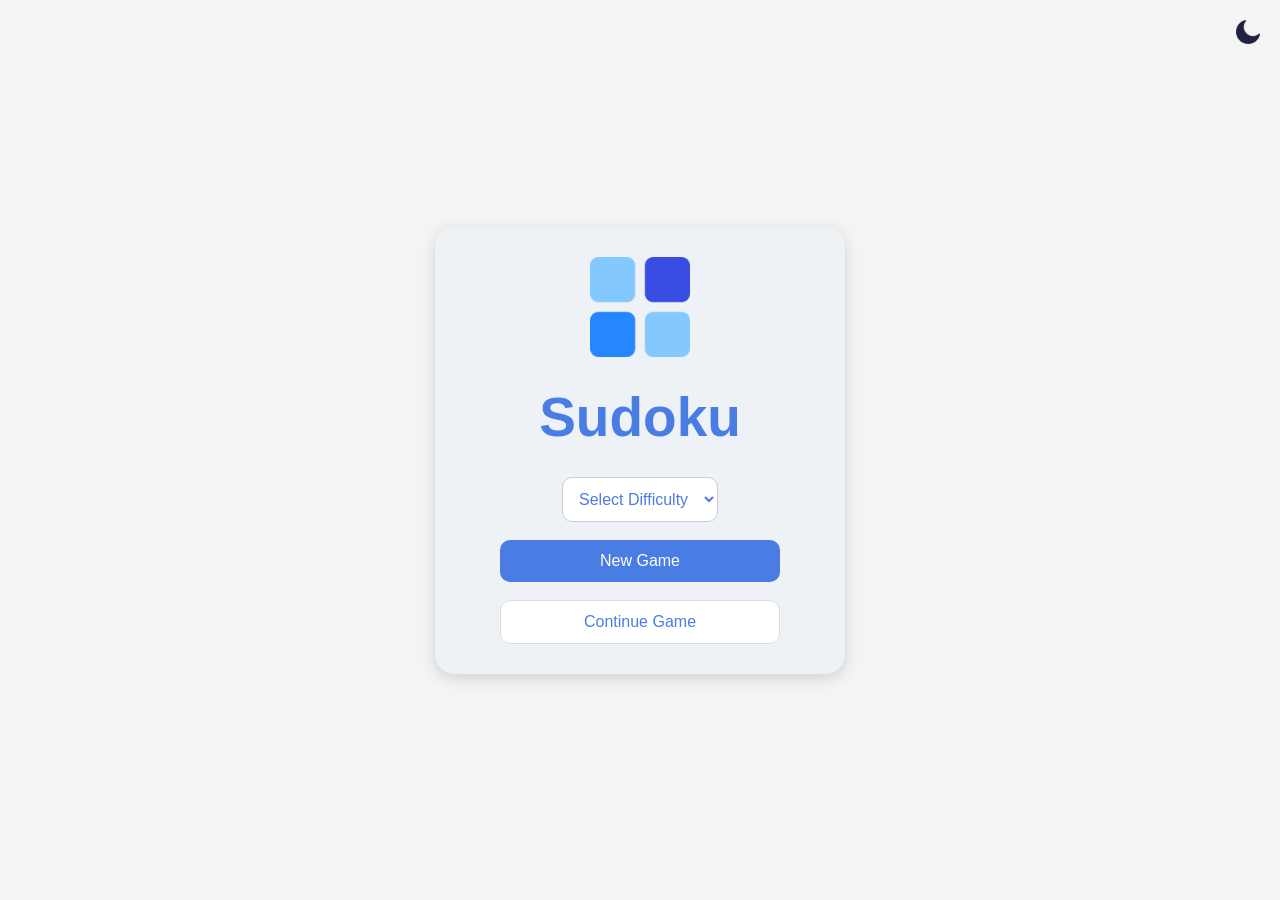
<file: index.html>
<!DOCTYPE html>
<html lang="en">

<head>

    <meta charset="UTF-8">
    <meta name="viewport" content="width=device-width, initial-scale=1.0">
    <title> Sudoku</title>
    <link rel="stylesheet" href="css/style.css">
    <link rel="stylesheet" href="https://cdnjs.cloudflare.com/ajax/libs/font-awesome/6.7.2/css/all.min.css">
</head>

<body class="light-mode">
    <img src="images/moon.png" alt="moon" id="themeIcon">
    <div class="home-screen">
        <img src="images/grid.png" alt="Sudoku logo" class="logo">
        <h1 id="title"> Sudoku </h1>
        <div class="difficulty">

            <select id="difficulty">
                <option value="" selected disabled hidden>Select Difficulty </option>
                <option value="Easy"> Easy </option>
                <option value="Medium"> Medium</option>
                <option value="Hard"> Hard </option>
                <option value="Expert"> Expert </option>
                <option value="Master"> Master </option>
                <option value="Extreme"> Extreme </option>
            </select>
            <div id="messageBox">
                <p id="message"> </p>
            </div>
        </div>
        <button id="newGameBtn">New Game </button>
        <button id="continueGameBtn" class="secondary"> Continue Game</button>

    </div>
    <script src="js/script.js"></script>
</body>
</html>
</file>
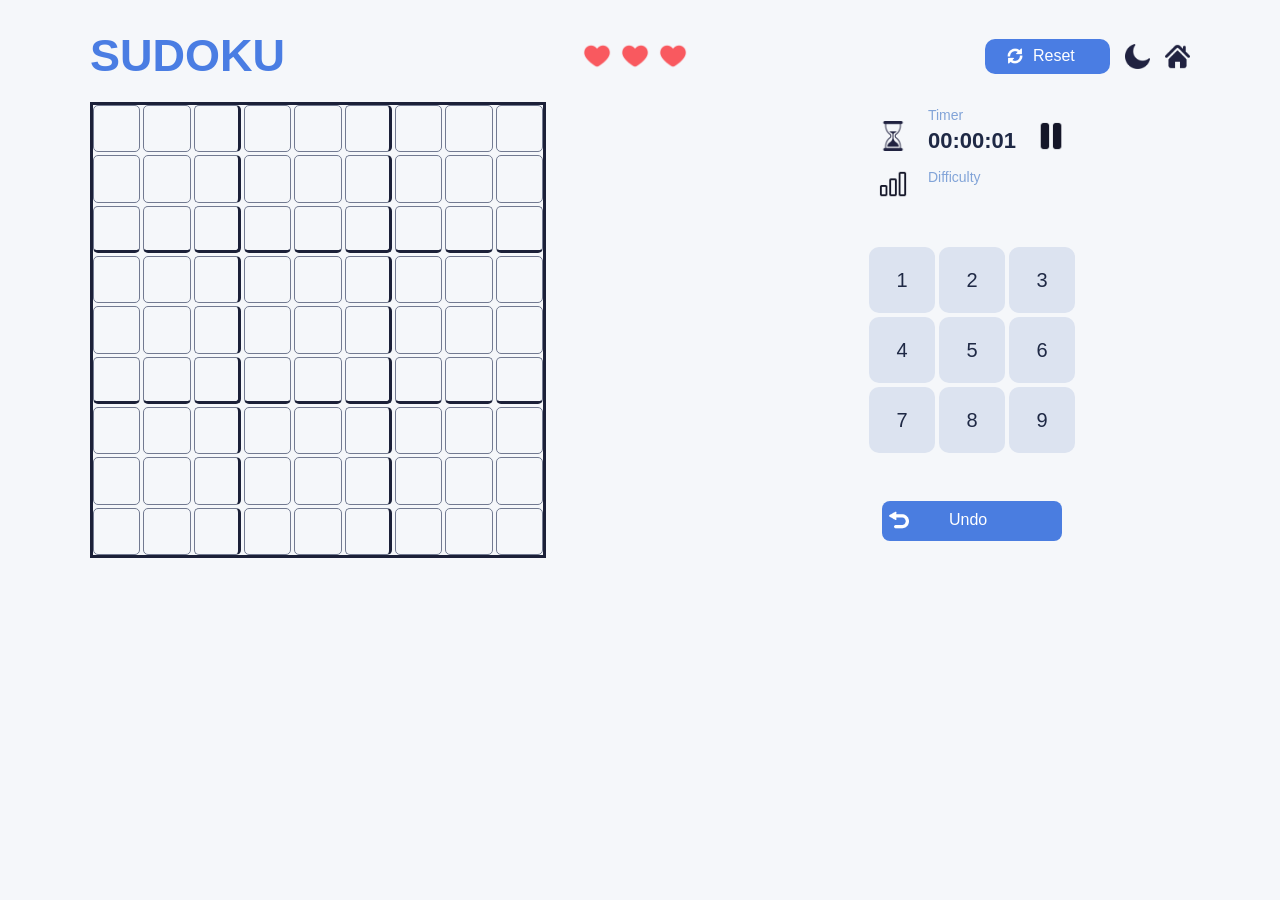
<file: game.html>
<!DOCTYPE html>
<html lang="en">

<head>
    <meta charset="UTF-8">
    <meta name="viewport" content="width=device-width, initial-scale=1.0 ">
    <title> Sudoku</title>
    <link rel="stylesheet" href="css/game.css">
</head>

<body class="light-mode">
    <div id="messageBox"> </div>
    <div id="game-container">
        <div class="top-bar">
            <h1 id="title"> SUDOKU </h1>
            <div id="lives">
                <img src="images/heart.png" alt="heart" class="heart">
                <img src="images/heart.png" alt="heart" class="heart">
                <img src="images/heart.png" alt="heart" class="heart">
            </div>

            <div id="topButtons">
                <button id="resetBtn">
                    <img src="images/whiteReset.png" alt="reset" class="infoIcon">
                    Reset</button>
                <img src="images/moon.png" alt="moon" id="themeIcon">
                <img src="images/navyHome.png" alt="home" id="homeIcon">
            </div>
        </div>

        <div id="gameContent">
            <div id="gridOverlay"></div>
            <div id="sudokuBoard">
            </div>
            <div id="sidePanel">
                <div id="gameInfo">
                    <div class="infoItem">
                        <img id="timerIcon" src="images/navyTimer.png" alt="timer" class="infoIcon">
                        <div class="infoText">
                            <span> Timer</span>
                            <p id="timerLabel"> 00:00:00 </p>
                        </div>
                        <img id="pauseIcon" src="images/navyPause.png" alt="pause" class="infoIcon">
                    </div>
                    <div class="infoItem">
                        <img id="levelIcon" src="images/navyLevel.png" alt="difficulty" class="infoIcon">
                        <div class="infoText">
                            <span> Difficulty </span>
                            <p id="difficultyLabel"> </p>
                        </div>
                    </div>
                    <div id="pauseOverlay"> </div>
                    <div id="pausePanel">
                        <h2> Game Paused </h2>
                        <p> Difficulty: <span id="pauseDifficulty"> </span></p>
                        <p>Time: <span id="pauseTimer"></span></p>
                        <button id="resumeBtn"> Resume </button>

                    </div>

                </div>
                <div id="numberButtons">
                    <table>
                        <tr>
                            <td><button class="numberBtn" data-number="1">1</button></td>
                            <td><button class="numberBtn" data-number="2">2</button></td>
                            <td><button class="numberBtn" data-number="3">3</button></td>
                        </tr>
                        <tr>
                            <td><button class="numberBtn" data-number="4">4</button></td>
                            <td><button class="numberBtn" data-number="5">5</button></td>
                            <td><button class="numberBtn" data-number="6">6</button></td>
                        </tr>
                        <tr>
                            <td><button class="numberBtn" data-number="7">7</button></td>
                            <td><button class="numberBtn" data-number="8">8</button></td>
                            <td><button class="numberBtn" data-number="9">9</button></td>
                        </tr>
                    </table>

                </div>
                <button id="undoBtn">
                    <img src="images/whiteUndo.png" alt="undo" class="infoIcon">
                    Undo </button>
            </div>
        </div>
    </div>
    <div id="endOverlay">
        <div id="endPanel">
            <h2 id="endTitle"></h2>
            <p id="endMessage"> </p>
            <button id="playAgainBtn"> Play Again</button>
            <button id="homeBtn"> Home</button>
        </div>
    </div>


    <script type="module" src="js/game.js"></script>
</body>

</html>
</file>
<file: css/style.css>
body {
    margin: 0;
    padding: 0;
    height: 100vh;
    display: flex;
    justify-content: center;
    align-items: center;
    font-family: Arial, sans-serif;
}

.light-mode {
    background-color: #f4f4f4;

    .home-screen {
        background: #eef2f7;
    }

    h1 {
        color: #4a7de3;
    }


}

.dark-mode {
    background-color: #141628;

    .home-screen {
        background: #282d46;
    }

    h1 {
        color: #82a4d8;
    }
}

.home-screen {
    position: relative;
    width: min(350px, 80vw);
    display: flex;
    flex-direction: column;
    align-items: center;
    gap: 18px;
    padding: 30px;
    border-radius: 20px;
    box-shadow: 0 4px 15px rgba(0, 0, 0, .15);
    text-align: center;
}

#themeIcon {
    position: fixed;
    top: 20px;
    right: 20px;
    width: 24px;
    height: auto;
    cursor: pointer;
    transition: .2s;
}

#themeIcon:hover {
    transform: scale(1.15);
}

.logo {
    width: 100px;
}

h1 {
    font-size: clamp(40px, 12vw, 55px);
    margin: 10px 0;
}

select {
    color: #4a7de3;
    background: #ffffff;
    border: 1px solid #ccc;
    outline: none;
}

button {
    width: 80%;
    background: #4a7de3;
    color: #ffffff;
    border: none;
    cursor: pointer;
    transition: .2s;
}

button:hover {
    background: #3668d6;
}

select {
    width: 100%;
}

select,
button {
    padding: 12px;
    font-size: 16px;
    border-radius: 10px;
}

.secondary {
    background: white;
    color: #4a7de3;
    border: 1px solid #ddd;
}

.secondary:hover {
    background: #f2f2f2;
}

#difficulty {
    display: flex;
    justify-content: space-between;
    width: 100%;
    flex-direction: column;
    gap: 8px;
}

#messageBox {
    background-color: #3668d6;
    color: #ffffff;
    position: fixed;
    top: 50%;
    left: 50%;
    transform: translate(-50%, -50%);
    padding: 15px 25px;
    border-radius: 10px;
    box-shadow: 0 4px 15px rgba(0, 0, 0, .25);
    display: none;
    z-index: 1000;
}

#message {
    margin: 0;
    font-size: 15px;
}
</file>
<file: css/game.css>
body {
    margin: 0;
    background-color: #f5f7fa;
    font-family: "Inter", "Segoe UI", sans-serif;
}

#game-container {
    width: 90%;
    max-width: 1100px;
    margin: 30px auto;
}

.top-bar {
    top: 0;
    display: flex !important;
    flex-direction: row !important;
    align-items: center !important;
    justify-content: space-between !important;
    width: 100%;
}


.top-bar h1 {
    color: #4a7de3;
    font-size: 45px;
    margin: 0;
}

.light-mode {
    background-color: #f5f7fa;
}

.light-mode h1 {
    color: #4a7de3;
}

.light-mode #gridOverlay {
    background-color: #f5f7fa;
}

.light-mode #sudokuBoard {
    border: 3px solid #1b2038;
}
   .light-mode #sudokuBoard .sudokuCell:nth-child(3n):not(:nth-child(9n)) {
        border-right: 3px solid #1b2038
    }

   .light-mode #sudokuBoard .sudokuCell:nth-child(n+19):nth-child(-n+27),
    .light-mode #sudokuBoard .sudokuCell:nth-child(n+46):nth-child(-n+54) {
        border-bottom: 3px solid #1b2038;
    }


.light-mode .sudokuCell:disabled {
    background-color: #dce3f0;
}

.light-mode #endPanel {
    background-color: #ffffff;
}

.light-mode #endPanel h2 {
    color: #141628;
}

.light-mode #endPanel p {
    color: #141628;
}

.light-mode #endPanel button {
    background-color: #4a7de3;
    color: #ffffff;
}


.light-mode #pausePanel {
    background-color: #ffffff;
}

.light-mode #pausePanel h2 {
    color: #141628;
}

.light-mode #pausePanel p {
    color: #141628;
}

.light-mode #pausePanel span {
    color: #4a7de3;
}


.light-mode span {
    color: #82a4d8;
}

.light-mode #timerLabel {
    color: #1f2945;
}

.light-mode #difficultyLabel {
    color: #1f2945;
}

.light-mode .sudokuCell {
    background-color: #f5f7fa;
    color: #1f2945;
}

.light-mode .numberBtn {
    background-color: #dce3f0;
    color: #1f2945;
}

.light-mode .numberBtn:disabled {
    background-color: #b9c0d4;
}

.light-mode .numberBtn.selected {
    background-color: #a0beff;
}

.light-mode .numberBtn:hover:not(:disabled) {
    background-color: #c0c9e0;
}


.dark-mode {
    background-color: #141628;
}

.dark-mode h1 {
    color: #82a4d8;
}

.dark-mode span {
    color: #82a4d8;
}

.dark-mode .sudokuCell:disabled {
    background-color: #282d46;
}

.dark-mode #sudokuBoard {
    border: 3px solid #ffffff;
}

    .dark-mode #sudokuBoard .sudokuCell:nth-child(3n):not(:nth-child(9n)) {
        border-right: 3px solid #ffffff;
    }

    .dark-mode #sudokuBoard .sudokuCell:nth-child(n+19):nth-child(-n+27),
    .dark-mode #sudokuBoard .sudokuCell:nth-child(n+46):nth-child(-n+54) {
        border-bottom: 3px solid #ffffff;
    }


.dark-mode #gridOverlay {
    background-color: #141628;
}

.dark-mode #endPanel {
    background-color: #1b2038;
}

.dark-mode #endPanel h2 {
    color: #82a4d8;
}

.dark-mode #endPanel p {
    color: #d7def5;
}

.dark-mode #endPanel button {
    background-color: #4a7de3;
    color: #ffffff;
}


.dark-mode #pausePanel {
    background-color: #1b2038;
}

.dark-mode #pausePanel h2 {
    color: #ffffff;
}

.dark-mode #pausePanel p {
    color: #d7def5;
}

.dark-mode #pausePanel span {
    color: #82a4d8;
}


.dark-mode #timerLabel {
    color: #ffffff;
}

.dark-mode #difficultyLabel {
    color: #ffffff;
}

.dark-mode .sudokuCell {
    background-color: #141628;
    color: white;
}

.dark-mode .numberBtn {
    background-color: #282d46;
    color: white;
}

.dark-mode .numberBtn:disabled {
    background-color: #3a405d;
}

.dark-mode .numberBtn.selected {
    background-color: #5a8cff;
}

.dark-mode .numberBtn:hover:not(:disabled) {
    background-color: #3a405d;
}



#lives {
    align-items: center;
    display: flex;
    gap: 8px;
}

.heart {
    width: 30px;
    height: 30px;
}

#topButtons {
    display: flex;
    align-items: center;
    gap: 15px;
}

#topButtons button:hover {
    transform: scale(1.05);
}

#resetBtn {
    height: 35px;
    width: 125px;
    background-color: #4a7de3;
    color: white;
    border: none;
    padding: 10px 20px;
    border-radius: 10px;
    font-size: 16px;
    cursor: pointer;
    transition: .2s;
    display: flex;
    align-items: center;
    text-align: center;

}

#resetBtn img {
    width: 20px;
    height: 20px;
    align-items: left;
    margin-right: 8px;
}

.infoItem {
    display: flex;
    align-items: center;
    gap: 20px;
    padding: 5px;
}

.infoIcon {
    width: 30px;
    height: 30px;
    object-fit: contain;
}

.infoText {
    display: flex;
    flex-direction: column;
}

.infoText span {
    font-size: 14px;
}

.infoText p {
    font-size: 22px;
    font-weight: bold;
    margin: 5px 0 0;
}

#themeIcon,
#homeIcon {
    width: 25px;
    height: 25px;
    cursor: pointer;
    transition: transform .2s;
}

#themeIcon:hover,
#homeIcon:hover {
    transform: scale(1.15);
}

#gameContent {
    margin-top: 20px;
    display: flex;
    justify-content: flex-start;
    align-items: flex-start;
    gap: 150px !important;
}

#gridOverlay {
    width: 450px;
    height: 450px;
    display: none;
    border: 3px solid #727a91;

}

#sudokuBoard {
    width: 450px;
    height: 450px;
    display: grid;
    grid-template-columns: repeat(9, 1fr);
    grid-template-rows: repeat(9, 1fr);
    gap: 3px;
}

.sudokuCell {
    width: 100%;
    height: 100%;
    font-size: 20px;
    font-weight: bold;
    cursor: pointer;
    border: 1px solid #727a91;
    border-radius: 5px;

}

.sudokuCell.wrong {
    color: rgb(138, 13, 13);
}

.sudokuCell:focus {
    outline: 2px solid #4a7de3;
}

.sudokuCell:disabled {
    cursor: default;
}

#sidePanel {
    display: flex;
    flex-direction: column;
    align-items: center;
    gap: 45px;
    margin-left: 170px;

}

#sidePanel .infoIcon:nth-child(1).infoIcon {
    transform: translateY(5px);
}

#sidePanel .infoItem:nth-child(2) .infoIcon {
    transform: translateY(5px);
}

#sidePanel .infoIcon:nth-child(3).infoIcon {
    transform: translateY(5px);
}

.infoItem span {
    font-size: 14px;
}

.infoItem p {
    font-size: 22px;
    font-weight: bold;
    margin: 5px 0 0;
}

#numberButtons {
    border-collapse: separate;
    border-spacing: 10px;
}

.numberBtn {
    width: 66px;
    height: 66px;
    border: none;
    border-radius: 10px;
    font-size: 20px;
    cursor: pointer;
    transition: .2s;
}

.numberBtn:disabled {
    cursor: default;
    transition: none;
    transform: none;

}

.numberBtn:hover:not(:disabled) {
    transform: scale(1.05);
}

#undoBtn {
    height: 40px;
    width: 180px;
    padding: 7px;
    padding-top: 5px;
    border: none;
    border-radius: 8px;
    background-color: #4a7de0;
    color: white;
    font-size: 16px;
    cursor: pointer;
    text-align: center;
    display: flex;
    align-items: center;
    gap: 40px;


}

#undoBtn img {
    width: 20px;
    height: 20px;
    align-items: left;
    margin-bottom: 10px;
}

#undoBtn:hover {
    background-color: #3668d6;
    transform: scale(1.05);
}

#pauseIcon {
    width: 30px;
    height: 30px;
    cursor: pointer;
    transition: transform .2s;
}

#pauseIcon:hover {
    transform: scale(1.15);
}

#pauseOverlay {
    position: fixed;
    top: 0;
    left: 0;
    width: 100%;
    height: 100%;
    background-color: #00000080;
    display: none;
    z-index: 99;
}

#pausePanel {
    position: fixed;
    display: none;
    flex-direction: column;
    width: 350px;
    flex-direction: column;
    align-items: center;
    gap: 18px;
    padding: 30px;
    border-radius: 20px;
    box-shadow: 0 4px 15px rgba(0, 0, 0, .15);
    text-align: center;
    top: 50%;
    left: 50%;
    transform: translate(-50%, -50%);
    background-color: white;
    border-radius: 15px;
    z-index: 100;
}

#pausePanel h2 {
    margin: 0 0 25px;
    font-size: 25px;
    font-weight: 700;
}

#pausePanel p {
    margin: 8px 0;
    font-size: 20px;
    font-weight: 700;
}

#pausePanel span {
    font-weight: 600;
}


#pausePanel button {
    text-align: center;
    margin-top: 15px;
    padding: 10px 24px;
    border: none;
    border-radius: 9px;
    background-color: #5a8cff;
    color: #ffffff;
    font-size: 15px;
    width: 100px;
    height: 40px;
    cursor: pointer;
    transition: .2s;

    &:hover {
        background: #6d9aff;
        transform: translateY(-2px);
    }
}

#messageBox {
    background-color: #4a7de0;
    color: #ffffff;
    position: fixed;
    top: 50%;
    left: 50%;
    transform: translate(-50%, -50%);
    padding: 15px 25px;
    border-radius: 10px;
    box-shadow: 0 4px 15px rgba(0, 0, 0, .25);
    display: none;
    z-index: 1000;
    /*200*/
    font-size: 18px;
}

#endOverlay {
    display: none;
    position: fixed;
    inset: 0;
    background-color: rgba(0, 0, 0, 0.5);
    z-index: 300;
}

#endPanel {
    position: fixed;
    top: 50%;
    left: 50%;
    transform: translate(-50%, -50%);

    width: 350px;
    padding: 30px;
    border-radius: 20px;

    background-color: white;
    text-align: center;
}

#endPanel h2 {
    margin-bottom: 10px;
    font-size: 28px;
}

#endPanel p {
    margin-bottom: 25px;
    font-size: 17px;
}

#endPanel button {
    padding: 10px 20px;
    margin: 5px;

    border: none;
    border-radius: 10px;

    font-size: 15px;
    cursor: pointer;
}

@media (max-width: 900px) {

    body {
        width: 100%;
        height: 100%;
        overflow: hidden;
    }

    #game-container {
        width: 100%;
        height: 100vh;
        max-width: none;
        margin: 0;
        padding: 6px 0;
        box-sizing: border-box;
    }

    .top-bar {
        width: 96%;
        height: 38px;
        margin: 0 auto;
        display: flex !important;
        flex-direction: row !important;
        justify-content: space-between !important;
        align-items: center !important;
        gap: 5px;
    }

    .top-bar h1 {
        font-size: 25px;
        margin: 0;
    }

    #lives {
        gap: 3px;
    }

    .heart {
        width: 20px;
        height: 20px;
    }

    #topButtons {
        gap: 6px;
    }

    #resetBtn {
        height: 30px;
        padding: 4px 8px;
        font-size: 12px;
    }

    #themeIcon,
    #homeIcon {
        width: 19px;
        height: 19px;
    }

    #gameContent {
        width: 100%;
        height: auto;
        margin: 5px 0 0;
        display: flex;
        flex-direction: column;
        align-items: center;
        justify-content: flex-start;
        gap: 8px !important;
    }

    #sudokuBoard {
        width: 82vw;
        height: 82vw;
        max-width: 340px;
        max-height: 340px;
        flex-shrink: 0;
        margin: 0 auto;
    }

    .sudokuCell {
        font-size: 18px;
    }

    #sidePanel {
        width: 100%;
        display: flex;
        flex-direction: column;
        align-items: center;
        gap: 6px;
        margin: 0 !important;
        flex-shrink: 0;
    }

    #gameInfo {
        display: flex;
        flex-direction: row;
        justify-content: center;
        align-items: center;
        gap: 35px;
        width: 100%;
    }

    #numberButtons {
        border-spacing: 4px;
        margin: 0 auto;
    }

    .numberBtn {
        width: 52px;
        height: 52px;
        font-size: 17px;
        border-radius: 8px;
    }

    #undoBtn {
        width: 150px;
        height: 34px;
        padding: 4px;
        justify-content: center;
        align-items: center;
        gap: 10px;
        font-size: 14px;
    }
}

@media (max-width: 400px) {

    #game-container {
        padding: 4px 0;
    }

    .top-bar {
        height: 35px;
    }

    .top-bar h1 {
        font-size: 23px;
    }

    .heart {
        width: 18px;
        height: 18px;
    }

    #resetBtn {
        width: 100px;
        height: 28px;
        font-size: 11px;
        padding: 3px 6px;
    }

    #themeIcon,
    #homeIcon {
        width: 18px;
        height: 18px;
    }


    #gameContent {
        height: auto;
        gap: 5px !important;
    }

    #sudokuBoard {
        margin-top: 15px;
        width: 86vw;
        height: 86vw;
        max-width: 335px;
        max-height: 335px;
    }

    .sudokuCell {
        font-size: 16px;
    }

    #sidePanel {
        gap: 4px;
        margin-left: 0 !important;
    }

    #gameInfo {
        gap: 25px;
    }

    #numberButtons {
        border-spacing: 3px;
    }

    .numberBtn {
        width: 48px;
        height: 48px;
        font-size: 16px;
    }

    #undoBtn {
        width: 140px;
        height: 32px;
        font-size: 13px;
    }
}
</file>
